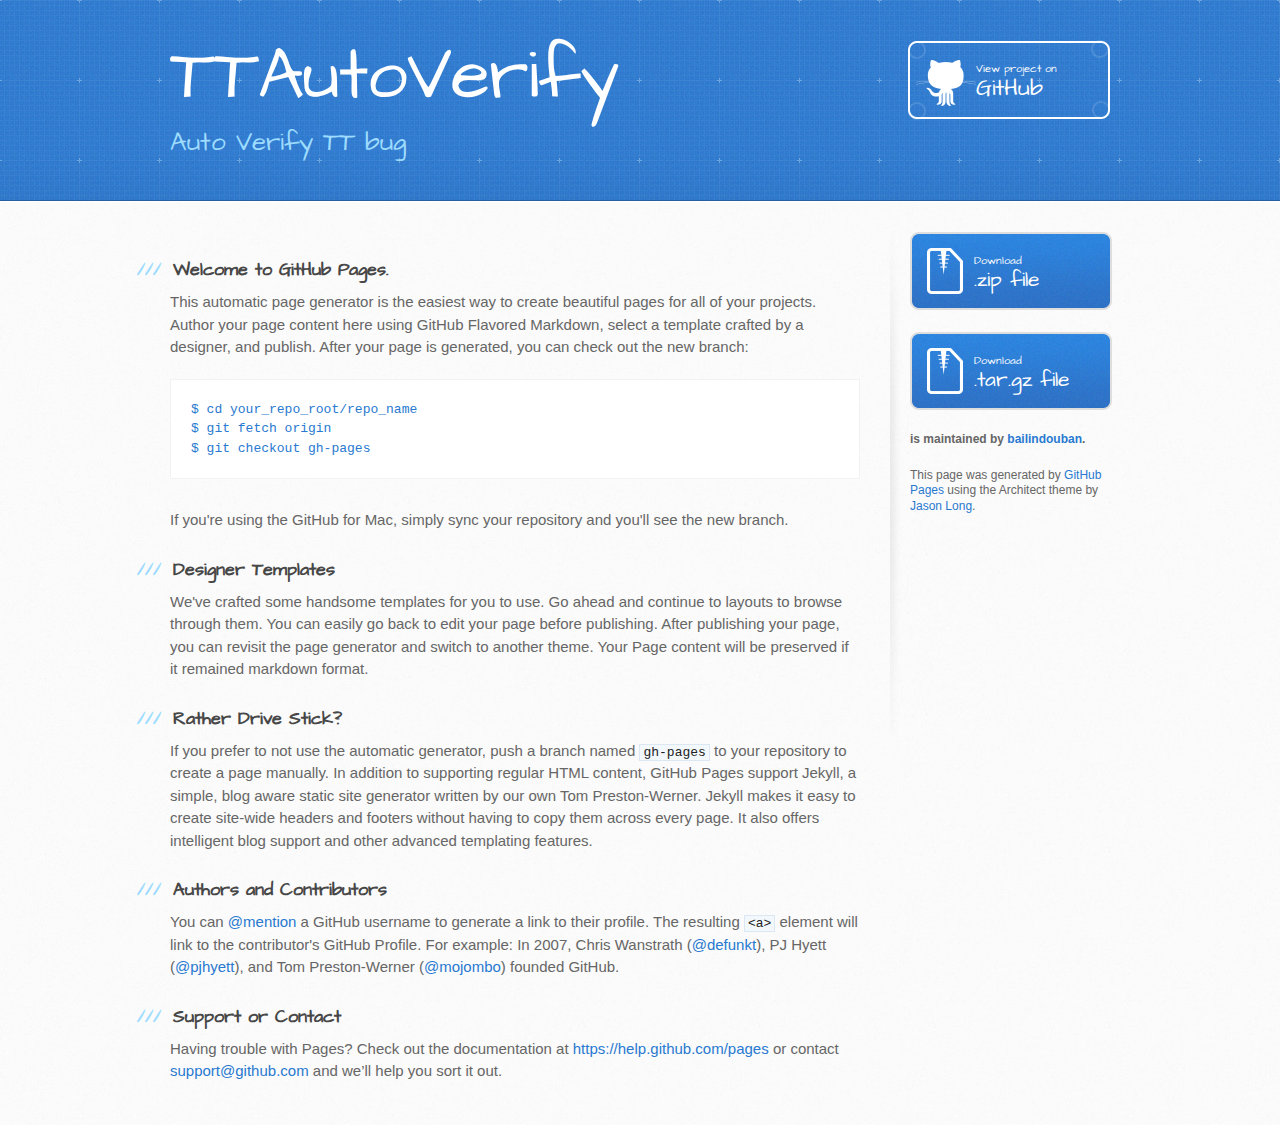
<file: index.html>
<!DOCTYPE html>
<html>
  <head>
    <meta charset='utf-8'>
    <meta http-equiv="X-UA-Compatible" content="chrome=1">
    <meta name="viewport" content="width=device-width, initial-scale=1, maximum-scale=1">
    <link href='https://fonts.googleapis.com/css?family=Architects+Daughter' rel='stylesheet' type='text/css'>
    <link rel="stylesheet" type="text/css" href="stylesheets/stylesheet.css" media="screen">
    <link rel="stylesheet" type="text/css" href="stylesheets/pygment_trac.css" media="screen">
    <link rel="stylesheet" type="text/css" href="stylesheets/print.css" media="print">

    <!--[if lt IE 9]>
    <script src="//html5shiv.googlecode.com/svn/trunk/html5.js"></script>
    <![endif]-->

    <title>TTAutoVerify by bailindouban</title>
  </head>

  <body>
    <header>
      <div class="inner">
        <h1>TTAutoVerify</h1>
        <h2>Auto Verify TT bug</h2>
        <a href="https://github.com/bailindouban/TTAutoVerify" class="button"><small>View project on</small> GitHub</a>
      </div>
    </header>

    <div id="content-wrapper">
      <div class="inner clearfix">
        <section id="main-content">
          <h3>
<a id="welcome-to-github-pages" class="anchor" href="#welcome-to-github-pages" aria-hidden="true"><span class="octicon octicon-link"></span></a>Welcome to GitHub Pages.</h3>

<p>This automatic page generator is the easiest way to create beautiful pages for all of your projects. Author your page content here using GitHub Flavored Markdown, select a template crafted by a designer, and publish. After your page is generated, you can check out the new branch:</p>

<pre><code>$ cd your_repo_root/repo_name
$ git fetch origin
$ git checkout gh-pages
</code></pre>

<p>If you're using the GitHub for Mac, simply sync your repository and you'll see the new branch.</p>

<h3>
<a id="designer-templates" class="anchor" href="#designer-templates" aria-hidden="true"><span class="octicon octicon-link"></span></a>Designer Templates</h3>

<p>We've crafted some handsome templates for you to use. Go ahead and continue to layouts to browse through them. You can easily go back to edit your page before publishing. After publishing your page, you can revisit the page generator and switch to another theme. Your Page content will be preserved if it remained markdown format.</p>

<h3>
<a id="rather-drive-stick" class="anchor" href="#rather-drive-stick" aria-hidden="true"><span class="octicon octicon-link"></span></a>Rather Drive Stick?</h3>

<p>If you prefer to not use the automatic generator, push a branch named <code>gh-pages</code> to your repository to create a page manually. In addition to supporting regular HTML content, GitHub Pages support Jekyll, a simple, blog aware static site generator written by our own Tom Preston-Werner. Jekyll makes it easy to create site-wide headers and footers without having to copy them across every page. It also offers intelligent blog support and other advanced templating features.</p>

<h3>
<a id="authors-and-contributors" class="anchor" href="#authors-and-contributors" aria-hidden="true"><span class="octicon octicon-link"></span></a>Authors and Contributors</h3>

<p>You can <a href="https://github.com/blog/821" class="user-mention">@mention</a> a GitHub username to generate a link to their profile. The resulting <code>&lt;a&gt;</code> element will link to the contributor's GitHub Profile. For example: In 2007, Chris Wanstrath (<a href="https://github.com/defunkt" class="user-mention">@defunkt</a>), PJ Hyett (<a href="https://github.com/pjhyett" class="user-mention">@pjhyett</a>), and Tom Preston-Werner (<a href="https://github.com/mojombo" class="user-mention">@mojombo</a>) founded GitHub.</p>

<h3>
<a id="support-or-contact" class="anchor" href="#support-or-contact" aria-hidden="true"><span class="octicon octicon-link"></span></a>Support or Contact</h3>

<p>Having trouble with Pages? Check out the documentation at <a href="https://help.github.com/pages">https://help.github.com/pages</a> or contact <a href="mailto:support@github.com">support@github.com</a> and we’ll help you sort it out.</p>
        </section>

        <aside id="sidebar">
          <a href="https://github.com/bailindouban/TTAutoVerify/zipball/master" class="button">
            <small>Download</small>
            .zip file
          </a>
          <a href="https://github.com/bailindouban/TTAutoVerify/tarball/master" class="button">
            <small>Download</small>
            .tar.gz file
          </a>

          <p class="repo-owner"><a href="https://github.com/bailindouban/TTAutoVerify"></a> is maintained by <a href="https://github.com/bailindouban">bailindouban</a>.</p>

          <p>This page was generated by <a href="https://pages.github.com">GitHub Pages</a> using the Architect theme by <a href="https://twitter.com/jasonlong">Jason Long</a>.</p>
        </aside>
      </div>
    </div>

  
  </body>
</html>
</file>
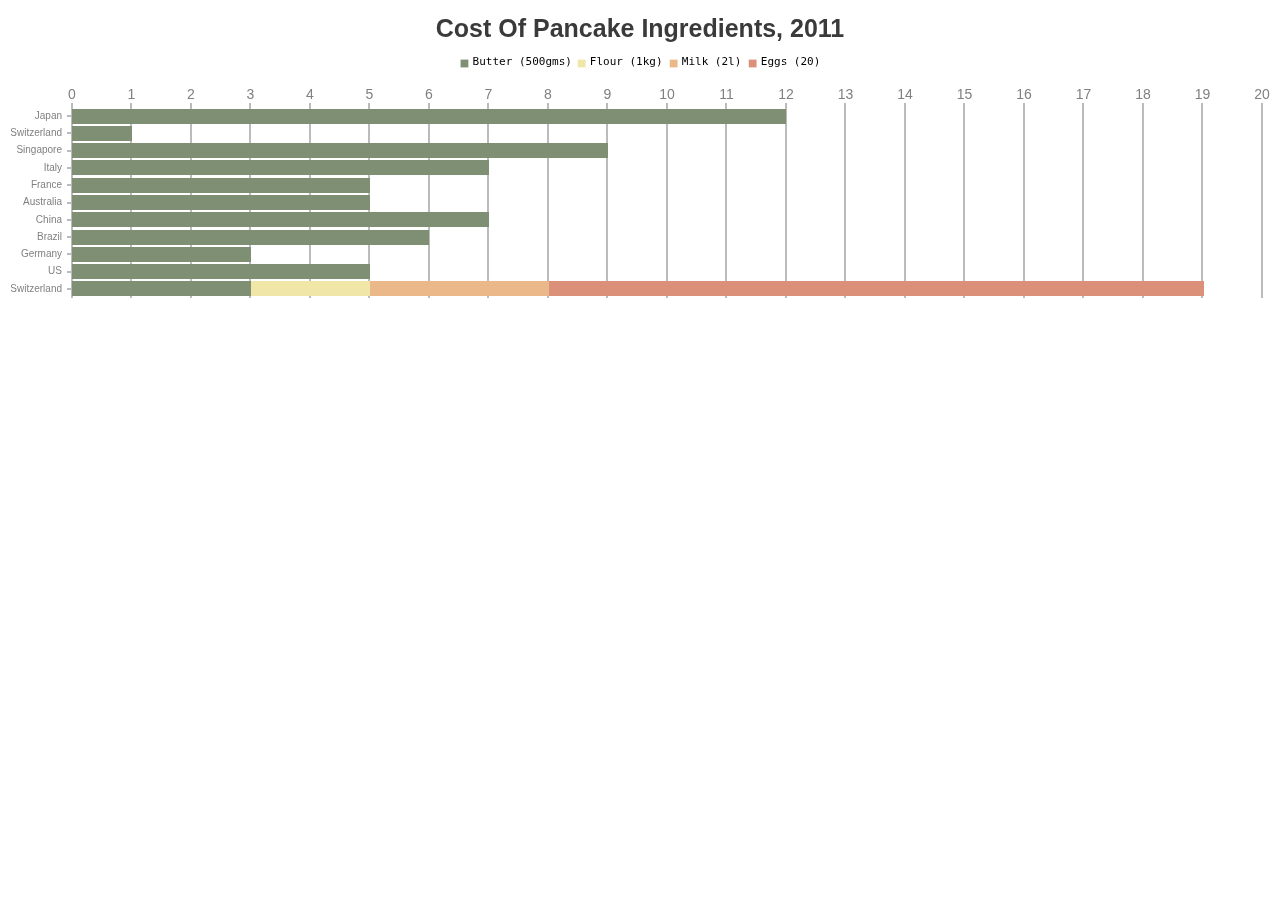
<file: front_pages/web/TT_Close_Bug_for_our_team/WebRoot/test.html>
<!DOCTYPE HTML>
<html>

<head>  
	<script type="text/javascript">
	window.onload = function () {
		var chart = new CanvasJS.Chart("chartContainer", {

			title:{
				text:"Cost Of Pancake Ingredients, 2011"
			},
			axisX:{
              	interval: 1,
				labelFontSize: 10,
				lineThickness: 0
			},
			axisY2:{
				interval: 1,
				valueFormatString: "0",
                lineThickness: 0				
			},
			toolTip: {
				shared: true
			},
			legend:{
				verticalAlign: "top",
				horizontalAlign: "center"

			},

			data: [
			{     
				type: "stackedBar",
				showInLegend: true,
				name: "Butter (500gms)",
				axisYType: "secondary",
				color: "#7E8F74",
				dataPoints: [
				
				{y: 3, label: "India"},
				{y: 5, label: "US" },
				{y: 3, label: "Germany"   },			
				{y: 6, label: "Brazil"  },			
				{y: 7, label: "China"  },
				{y: 5, label: "Australia"  },
				{y: 5, label: "France"  },
				{y: 7, label: "Italy"  },
				{y: 9, label: "Singapore"  },
				{y: 1, label: "Switzerland"  },
				{y: 12, label: "Japan"  }
				]
			},
			{     
				type: "stackedBar",
				showInLegend: true,
				name: "Flour (1kg)",
				axisYType: "secondary",
				color: "#F0E6A7",
				dataPoints: [
				{y: 2, label: "Switzerland"  }
				]
			},
			{     
				type: "stackedBar",
				showInLegend: true,
				name: "Milk (2l)",
				axisYType: "secondary",
				color: "#EBB88A",
				dataPoints: [
				{y: 3, label: "Switzerland"  }
				]
			},
			{
				type: "stackedBar",
				showInLegend: true,
				name: "Eggs (20)",
				axisYType: "secondary",
				color:"#DB9079",
				dataPoints: [
				{y: 11, label: "Switzerland"  }
				]
			}

			]
		});

chart.render();
};
</script>
<script type="text/javascript" src="jQuery/canvasjs.min.js"></script>
</head>
<body>
	<div id="chartContainer" style="height: 300px; width: 100%;">
	</div>
</body>

</html>
</file>
<file: stylesheets/pygment_trac.css>
.highlight  { background: #ffffff; }
.highlight .c { color: #999988; font-style: italic } /* Comment */
.highlight .err { color: #a61717; background-color: #e3d2d2 } /* Error */
.highlight .k { font-weight: bold } /* Keyword */
.highlight .o { font-weight: bold } /* Operator */
.highlight .cm { color: #999988; font-style: italic } /* Comment.Multiline */
.highlight .cp { color: #999999; font-weight: bold } /* Comment.Preproc */
.highlight .c1 { color: #999988; font-style: italic } /* Comment.Single */
.highlight .cs { color: #999999; font-weight: bold; font-style: italic } /* Comment.Special */
.highlight .gd { color: #000000; background-color: #ffdddd } /* Generic.Deleted */
.highlight .gd .x { color: #000000; background-color: #ffaaaa } /* Generic.Deleted.Specific */
.highlight .ge { font-style: italic } /* Generic.Emph */
.highlight .gr { color: #aa0000 } /* Generic.Error */
.highlight .gh { color: #999999 } /* Generic.Heading */
.highlight .gi { color: #000000; background-color: #ddffdd } /* Generic.Inserted */
.highlight .gi .x { color: #000000; background-color: #aaffaa } /* Generic.Inserted.Specific */
.highlight .go { color: #888888 } /* Generic.Output */
.highlight .gp { color: #555555 } /* Generic.Prompt */
.highlight .gs { font-weight: bold } /* Generic.Strong */
.highlight .gu { color: #800080; font-weight: bold; } /* Generic.Subheading */
.highlight .gt { color: #aa0000 } /* Generic.Traceback */
.highlight .kc { font-weight: bold } /* Keyword.Constant */
.highlight .kd { font-weight: bold } /* Keyword.Declaration */
.highlight .kn { font-weight: bold } /* Keyword.Namespace */
.highlight .kp { font-weight: bold } /* Keyword.Pseudo */
.highlight .kr { font-weight: bold } /* Keyword.Reserved */
.highlight .kt { color: #445588; font-weight: bold } /* Keyword.Type */
.highlight .m { color: #009999 } /* Literal.Number */
.highlight .s { color: #d14 } /* Literal.String */
.highlight .na { color: #008080 } /* Name.Attribute */
.highlight .nb { color: #0086B3 } /* Name.Builtin */
.highlight .nc { color: #445588; font-weight: bold } /* Name.Class */
.highlight .no { color: #008080 } /* Name.Constant */
.highlight .ni { color: #800080 } /* Name.Entity */
.highlight .ne { color: #990000; font-weight: bold } /* Name.Exception */
.highlight .nf { color: #990000; font-weight: bold } /* Name.Function */
.highlight .nn { color: #555555 } /* Name.Namespace */
.highlight .nt { color: #000080 } /* Name.Tag */
.highlight .nv { color: #008080 } /* Name.Variable */
.highlight .ow { font-weight: bold } /* Operator.Word */
.highlight .w { color: #bbbbbb } /* Text.Whitespace */
.highlight .mf { color: #009999 } /* Literal.Number.Float */
.highlight .mh { color: #009999 } /* Literal.Number.Hex */
.highlight .mi { color: #009999 } /* Literal.Number.Integer */
.highlight .mo { color: #009999 } /* Literal.Number.Oct */
.highlight .sb { color: #d14 } /* Literal.String.Backtick */
.highlight .sc { color: #d14 } /* Literal.String.Char */
.highlight .sd { color: #d14 } /* Literal.String.Doc */
.highlight .s2 { color: #d14 } /* Literal.String.Double */
.highlight .se { color: #d14 } /* Literal.String.Escape */
.highlight .sh { color: #d14 } /* Literal.String.Heredoc */
.highlight .si { color: #d14 } /* Literal.String.Interpol */
.highlight .sx { color: #d14 } /* Literal.String.Other */
.highlight .sr { color: #009926 } /* Literal.String.Regex */
.highlight .s1 { color: #d14 } /* Literal.String.Single */
.highlight .ss { color: #990073 } /* Literal.String.Symbol */
.highlight .bp { color: #999999 } /* Name.Builtin.Pseudo */
.highlight .vc { color: #008080 } /* Name.Variable.Class */
.highlight .vg { color: #008080 } /* Name.Variable.Global */
.highlight .vi { color: #008080 } /* Name.Variable.Instance */
.highlight .il { color: #009999 } /* Literal.Number.Integer.Long */

.type-csharp .highlight .k { color: #0000FF }
.type-csharp .highlight .kt { color: #0000FF }
.type-csharp .highlight .nf { color: #000000; font-weight: normal }
.type-csharp .highlight .nc { color: #2B91AF }
.type-csharp .highlight .nn { color: #000000 }
.type-csharp .highlight .s { color: #A31515 }
.type-csharp .highlight .sc { color: #A31515 }
</file>
<file: stylesheets/print.css>
html, body, div, span, applet, object, iframe,
h1, h2, h3, h4, h5, h6, p, blockquote, pre,
a, abbr, acronym, address, big, cite, code,
del, dfn, em, img, ins, kbd, q, s, samp,
small, strike, strong, sub, sup, tt, var,
b, u, i, center,
dl, dt, dd, ol, ul, li,
fieldset, form, label, legend,
table, caption, tbody, tfoot, thead, tr, th, td,
article, aside, canvas, details, embed,
figure, figcaption, footer, header, hgroup,
menu, nav, output, ruby, section, summary,
time, mark, audio, video {
  padding: 0;
  margin: 0;
  font: inherit;
  font-size: 100%;
  vertical-align: baseline;
  border: 0;
}
/* HTML5 display-role reset for older browsers */
article, aside, details, figcaption, figure,
footer, header, hgroup, menu, nav, section {
  display: block;
}
body {
  line-height: 1;
}
ol, ul {
  list-style: none;
}
blockquote, q {
  quotes: none;
}
blockquote:before, blockquote:after,
q:before, q:after {
  content: '';
  content: none;
}
table {
  border-spacing: 0;
  border-collapse: collapse;
}
body {
  font-family: 'Helvetica Neue', Helvetica, Arial, serif;
  font-size: 13px;
  line-height: 1.5;
  color: #000;
}

a {
  font-weight: bold;
  color: #d5000d;
}

header {
  padding-top: 35px;
  padding-bottom: 10px;
}

header h1 {
  font-size: 48px;
  font-weight: bold;
  line-height: 1.2;
  color: #303030;
  letter-spacing: -1px;
}

header h2 {
  font-size: 24px;
  font-weight: normal;
  line-height: 1.3;
  color: #aaa;
  letter-spacing: -1px;
}
#downloads {
  display: none;
}
#main_content {
  padding-top: 20px;
}

code, pre {
  margin-bottom: 30px;
  font-family: Monaco, "Bitstream Vera Sans Mono", "Lucida Console", Terminal;
  font-size: 12px;
  color: #222;
}

code {
  padding: 0 3px;
}

pre {
  padding: 20px;
  overflow: auto;
  border: solid 1px #ddd;
}
pre code {
  padding: 0;
}

ul, ol, dl {
  margin-bottom: 20px;
}


/* COMMON STYLES */

table {
  width: 100%;
  border: 1px solid #ebebeb;
}

th {
  font-weight: 500;
}

td {
  font-weight: 300;
  text-align: center;
  border: 1px solid #ebebeb;
}

form {
  padding: 20px;
  background: #f2f2f2;

}


/* GENERAL ELEMENT TYPE STYLES */

h1 {
  font-size: 2.8em;
}

h2 {
  margin-bottom: 8px;
  font-size: 22px;
  font-weight: bold;
  color: #303030;
}

h3 {
  margin-bottom: 8px;
  font-size: 18px;
  font-weight: bold;
  color: #d5000d;
}

h4 {
  font-size: 16px;
  font-weight: bold;
  color: #303030;
}

h5 {
  font-size: 1em;
  color: #303030;
}

h6 {
  font-size: .8em;
  color: #303030;
}

p {
  margin-bottom: 20px;
  font-weight: 300;
}

a {
  text-decoration: none;
}

p a {
  font-weight: 400;
}

blockquote {
  padding: 0 0 0 30px;
  margin-bottom: 20px;
  font-size: 1.6em;
  border-left: 10px solid #e9e9e9;
}

ul li {
  padding-left: 20px;
  list-style-position: inside;
  list-style: disc;
}

ol li {
  padding-left: 3px;
  list-style-position: inside;
  list-style: decimal;
}

dl dd {
  font-style: italic;
  font-weight: 100;
}

footer {
  padding-top: 20px;
  padding-bottom: 30px;
  margin-top: 40px;
  font-size: 13px;
  color: #aaa;
}

footer a {
  color: #666;
}

/* MISC */
.clearfix:after {
  display: block;
  height: 0;
  clear: both;
  visibility: hidden;
  content: '.';
}

.clearfix {display: inline-block;}
* html .clearfix {height: 1%;}
.clearfix {display: block;}
</file>
<file: stylesheets/stylesheet.css>
/*! normalize.css v3.0.2 | MIT License | git.io/normalize */

/**
 * 1. Set default font family to sans-serif.
 * 2. Prevent iOS text size adjust after orientation change, without disabling
 *    user zoom.
 */

html {
  font-family: sans-serif; /* 1 */
  -webkit-text-size-adjust: 100%; /* 2 */
  -ms-text-size-adjust: 100%; /* 2 */
}

/**
 * Remove default margin.
 */

body {
  margin: 0;
}

/* HTML5 display definitions
   ========================================================================== */

/**
 * Correct `block` display not defined for any HTML5 element in IE 8/9.
 * Correct `block` display not defined for `details` or `summary` in IE 10/11
 * and Firefox.
 * Correct `block` display not defined for `main` in IE 11.
 */

article,
aside,
details,
figcaption,
figure,
footer,
header,
hgroup,
main,
menu,
nav,
section,
summary {
  display: block;
}

/**
 * 1. Correct `inline-block` display not defined in IE 8/9.
 * 2. Normalize vertical alignment of `progress` in Chrome, Firefox, and Opera.
 */

audio,
canvas,
progress,
video {
  display: inline-block; /* 1 */
  vertical-align: baseline; /* 2 */
}

/**
 * Prevent modern browsers from displaying `audio` without controls.
 * Remove excess height in iOS 5 devices.
 */

audio:not([controls]) {
  display: none;
  height: 0;
}

/**
 * Address `[hidden]` styling not present in IE 8/9/10.
 * Hide the `template` element in IE 8/9/11, Safari, and Firefox < 22.
 */

[hidden],
template {
  display: none;
}

/* Links
   ========================================================================== */

/**
 * Remove the gray background color from active links in IE 10.
 */

a {
  background-color: transparent;
}

/**
 * Improve readability when focused and also mouse hovered in all browsers.
 */

a:active,
a:hover {
  outline: 0;
}

/* Text-level semantics
   ========================================================================== */

/**
 * Address styling not present in IE 8/9/10/11, Safari, and Chrome.
 */

abbr[title] {
  border-bottom: 1px dotted;
}

/**
 * Address style set to `bolder` in Firefox 4+, Safari, and Chrome.
 */

b,
strong {
  font-weight: bold;
}

/**
 * Address styling not present in Safari and Chrome.
 */

dfn {
  font-style: italic;
}

/**
 * Address variable `h1` font-size and margin within `section` and `article`
 * contexts in Firefox 4+, Safari, and Chrome.
 */

h1 {
  margin: 0.67em 0;
  font-size: 2em;
}

/**
 * Address styling not present in IE 8/9.
 */

mark {
  color: #000;
  background: #ff0;
}

/**
 * Address inconsistent and variable font size in all browsers.
 */

small {
  font-size: 80%;
}

/**
 * Prevent `sub` and `sup` affecting `line-height` in all browsers.
 */

sub,
sup {
  position: relative;
  font-size: 75%;
  line-height: 0;
  vertical-align: baseline;
}

sup {
  top: -0.5em;
}

sub {
  bottom: -0.25em;
}

/* Embedded content
   ========================================================================== */

/**
 * Remove border when inside `a` element in IE 8/9/10.
 */

img {
  border: 0;
}

/**
 * Correct overflow not hidden in IE 9/10/11.
 */

svg:not(:root) {
  overflow: hidden;
}

/* Grouping content
   ========================================================================== */

/**
 * Address margin not present in IE 8/9 and Safari.
 */

figure {
  margin: 1em 40px;
}

/**
 * Address differences between Firefox and other browsers.
 */

hr {
  height: 0;
  -moz-box-sizing: content-box;
  box-sizing: content-box;
}

/**
 * Contain overflow in all browsers.
 */

pre {
  overflow: auto;
}

/**
 * Address odd `em`-unit font size rendering in all browsers.
 */

code,
kbd,
pre,
samp {
  font-family: monospace, monospace;
  font-size: 1em;
}

/* Forms
   ========================================================================== */

/**
 * Known limitation: by default, Chrome and Safari on OS X allow very limited
 * styling of `select`, unless a `border` property is set.
 */

/**
 * 1. Correct color not being inherited.
 *    Known issue: affects color of disabled elements.
 * 2. Correct font properties not being inherited.
 * 3. Address margins set differently in Firefox 4+, Safari, and Chrome.
 */

button,
input,
optgroup,
select,
textarea {
  margin: 0; /* 3 */
  font: inherit; /* 2 */
  color: inherit; /* 1 */
}

/**
 * Address `overflow` set to `hidden` in IE 8/9/10/11.
 */

button {
  overflow: visible;
}

/**
 * Address inconsistent `text-transform` inheritance for `button` and `select`.
 * All other form control elements do not inherit `text-transform` values.
 * Correct `button` style inheritance in Firefox, IE 8/9/10/11, and Opera.
 * Correct `select` style inheritance in Firefox.
 */

button,
select {
  text-transform: none;
}

/**
 * 1. Avoid the WebKit bug in Android 4.0.* where (2) destroys native `audio`
 *    and `video` controls.
 * 2. Correct inability to style clickable `input` types in iOS.
 * 3. Improve usability and consistency of cursor style between image-type
 *    `input` and others.
 */

button,
html input[type="button"], /* 1 */
input[type="reset"],
input[type="submit"] {
  -webkit-appearance: button; /* 2 */
  cursor: pointer; /* 3 */
}

/**
 * Re-set default cursor for disabled elements.
 */

button[disabled],
html input[disabled] {
  cursor: default;
}

/**
 * Remove inner padding and border in Firefox 4+.
 */

button::-moz-focus-inner,
input::-moz-focus-inner {
  padding: 0;
  border: 0;
}

/**
 * Address Firefox 4+ setting `line-height` on `input` using `!important` in
 * the UA stylesheet.
 */

input {
  line-height: normal;
}

/**
 * It's recommended that you don't attempt to style these elements.
 * Firefox's implementation doesn't respect box-sizing, padding, or width.
 *
 * 1. Address box sizing set to `content-box` in IE 8/9/10.
 * 2. Remove excess padding in IE 8/9/10.
 */

input[type="checkbox"],
input[type="radio"] {
  box-sizing: border-box; /* 1 */
  padding: 0; /* 2 */
}

/**
 * Fix the cursor style for Chrome's increment/decrement buttons. For certain
 * `font-size` values of the `input`, it causes the cursor style of the
 * decrement button to change from `default` to `text`.
 */

input[type="number"]::-webkit-inner-spin-button,
input[type="number"]::-webkit-outer-spin-button {
  height: auto;
}

/**
 * 1. Address `appearance` set to `searchfield` in Safari and Chrome.
 * 2. Address `box-sizing` set to `border-box` in Safari and Chrome
 *    (include `-moz` to future-proof).
 */

input[type="search"] {
  -webkit-box-sizing: content-box; /* 2 */
  -moz-box-sizing: content-box;
  box-sizing: content-box;
  -webkit-appearance: textfield; /* 1 */
}

/**
 * Remove inner padding and search cancel button in Safari and Chrome on OS X.
 * Safari (but not Chrome) clips the cancel button when the search input has
 * padding (and `textfield` appearance).
 */

input[type="search"]::-webkit-search-cancel-button,
input[type="search"]::-webkit-search-decoration {
  -webkit-appearance: none;
}

/**
 * Define consistent border, margin, and padding.
 */

fieldset {
  padding: 0.35em 0.625em 0.75em;
  margin: 0 2px;
  border: 1px solid #c0c0c0;
}

/**
 * 1. Correct `color` not being inherited in IE 8/9/10/11.
 * 2. Remove padding so people aren't caught out if they zero out fieldsets.
 */

legend {
  padding: 0; /* 2 */
  border: 0; /* 1 */
}

/**
 * Remove default vertical scrollbar in IE 8/9/10/11.
 */

textarea {
  overflow: auto;
}

/**
 * Don't inherit the `font-weight` (applied by a rule above).
 * NOTE: the default cannot safely be changed in Chrome and Safari on OS X.
 */

optgroup {
  font-weight: bold;
}

/* Tables
   ========================================================================== */

/**
 * Remove most spacing between table cells.
 */

table {
  border-spacing: 0;
  border-collapse: collapse;
}

td,
th {
  padding: 0;
}

/* LAYOUT STYLES */
body {
  font-family: 'Helvetica Neue', Helvetica, Arial, serif;
  font-size: 15px;
  font-weight: 400;
  line-height: 1.5;
  color: #666;
  background: #fafafa url(../images/body-bg.jpg) 0 0 repeat;
}

p {
  margin-top: 0;
}

a {
  color: #2879d0;
}
a:hover {
  color: #2268b2;
}

header {
  padding-top: 40px;
  padding-bottom: 40px;
  font-family: 'Architects Daughter', 'Helvetica Neue', Helvetica, Arial, serif;
  background: #2e7bcf url(../images/header-bg.jpg) 0 0 repeat-x;
  border-bottom: solid 1px #275da1;
}

header h1 {
  width: 540px;
  margin-top: 0;
  margin-bottom: 0.2em;
  font-size: 72px;
  font-weight: normal;
  line-height: 1;
  color: #fff;
  letter-spacing: -1px;
}

header h2 {
  width: 540px;
  margin-top: 0;
  margin-bottom: 0;
  font-size: 26px;
  font-weight: normal;
  line-height: 1.3;
  color: #9ddcff;
  letter-spacing: 0;
}

.inner {
  position: relative;
  width: 940px;
  margin: 0 auto;
}

#content-wrapper {
  padding-top: 30px;
  border-top: solid 1px #fff;
}

#main-content {
  float: left;
  width: 690px;
}

#main-content img {
  max-width: 100%;
}

aside#sidebar {
  float: right;
  width: 200px;
  min-height: 504px;
  padding-left: 20px;
  font-size: 12px;
  line-height: 1.3;
  background: transparent url(../images/sidebar-bg.jpg) 0 0 no-repeat;
}

aside#sidebar p.repo-owner,
aside#sidebar p.repo-owner a {
  font-weight: bold;
}

#downloads {
  margin-bottom: 40px;
}

a.button {
  width: 134px;
  height: 58px;
  padding-top: 22px;
  padding-left: 68px;
  font-family: 'Architects Daughter', 'Helvetica Neue', Helvetica, Arial, serif;
  font-size: 23px;
  line-height: 1.2;
  color: #fff;
}
a.button small {
  display: block;
  font-size: 11px;
}
header a.button {
  position: absolute;
  top: 0;
  right: 0;
  background: transparent url(../images/github-button.png) 0 0 no-repeat;
}
aside a.button {
  display: block;
  width: 138px;
  padding-left: 64px;
  margin-bottom: 20px;
  font-size: 21px;
  background: transparent url(../images/download-button.png) 0 0 no-repeat;
}

code, pre {
  margin-bottom: 30px;
  font-family: Monaco, "Bitstream Vera Sans Mono", "Lucida Console", Terminal, monospace;
  font-size: 13px;
  color: #222;
}

code {
  padding: 0 3px;
  background-color: #f2f8fc;
  border: solid 1px #dbe7f3;
}

pre {
  padding: 20px;
  overflow: auto;
  text-shadow: none;
  background: #fff;
  border: solid 1px #f2f2f2;
}
pre code {
  padding: 0;
  color: #2879d0;
  background-color: #fff;
  border: none;
}

ul, ol, dl {
  margin-bottom: 20px;
}


/* COMMON STYLES */

hr {
  height: 0;
  margin-top: 1em;
  margin-bottom: 1em;
  border: 0;
  border-top: solid 1px #ddd;
}

table {
  width: 100%;
  border: 1px solid #ebebeb;
}

th {
  font-weight: 500;
}

td {
  font-weight: 300;
  text-align: center;
  border: 1px solid #ebebeb;
}

form {
  padding: 20px;
  background: #f2f2f2;

}


/* GENERAL ELEMENT TYPE STYLES */

#main-content h1 {
  margin-top: 0;
  margin-bottom: 0;
  font-family: 'Architects Daughter', 'Helvetica Neue', Helvetica, Arial, serif;
  font-size: 2.8em;
  font-weight: normal;
  color: #474747;
  text-indent: 6px;
  letter-spacing: -1px;
}

#main-content h1:before {
  padding-right: 0.3em;
  margin-left: -0.9em;
  color: #9ddcff;
  content: "/";
}

#main-content h2 {
  margin-bottom: 8px;
  font-family: 'Architects Daughter', 'Helvetica Neue', Helvetica, Arial, serif;
  font-size: 22px;
  font-weight: bold;
  color: #474747;
  text-indent: 4px;
}
#main-content h2:before {
  padding-right: 0.3em;
  margin-left: -1.5em;
  content: "//";
  color: #9ddcff;
}

#main-content h3 {
  margin-top: 24px;
  margin-bottom: 8px;
  font-family: 'Architects Daughter', 'Helvetica Neue', Helvetica, Arial, serif;
  font-size: 18px;
  font-weight: bold;
  color: #474747;
  text-indent: 3px;
}

#main-content h3:before {
  padding-right: 0.3em;
  margin-left: -2em;
  content: "///";
  color: #9ddcff;
}

#main-content h4 {
  margin-bottom: 8px;
  font-family: 'Architects Daughter', 'Helvetica Neue', Helvetica, Arial, serif;
  font-size: 15px;
  font-weight: bold;
  color: #474747;
  text-indent: 3px;
}

h4:before {
  padding-right: 0.3em;
  margin-left: -2.8em;
  content: "////";
  color: #9ddcff;
}

#main-content h5 {
  margin-bottom: 8px;
  font-family: 'Architects Daughter', 'Helvetica Neue', Helvetica, Arial, serif;
  font-size: 14px;
  color: #474747;
  text-indent: 3px;
}
h5:before {
  padding-right: 0.3em;
  margin-left: -3.2em;
  content: "/////";
  color: #9ddcff;
}

#main-content h6 {
  margin-bottom: 8px;
  font-family: 'Architects Daughter', 'Helvetica Neue', Helvetica, Arial, serif;
  font-size: .8em;
  color: #474747;
  text-indent: 3px;
}
h6:before {
  padding-right: 0.3em;
  margin-left: -3.7em;
  content: "//////";
  color: #9ddcff;
}

p {
  margin-bottom: 20px;
}

a {
  text-decoration: none;
}

p a {
  font-weight: 400;
}

blockquote {
  padding: 0 0 0 30px;
  margin-bottom: 20px;
  font-size: 1.6em;
  border-left: 10px solid #e9e9e9;
}

ul {
  list-style-position: inside;
  list-style: disc;
  padding-left: 20px;
}

ol {
  list-style-position: inside;
  list-style: decimal;
  padding-left: 3px;
}

dl dd {
  font-style: italic;
  font-weight: 100;
}

footer {
  padding-top: 20px;
  padding-bottom: 30px;
  margin-top: 40px;
  font-size: 13px;
  color: #aaa;
  background: transparent url('../images/hr.png') 0 0 no-repeat;
}

footer a {
  color: #666;
}
footer a:hover {
  color: #444;
}

/* MISC */
.clearfix:after {
  display: block;
  height: 0;
  clear: both;
  visibility: hidden;
  content: '.';
}

.clearfix {display: inline-block;}
* html .clearfix {height: 1%;}
.clearfix {display: block;}

/* #Media Queries
================================================== */

/* Smaller than standard 960 (devices and browsers) */
@media only screen and (max-width: 959px) { }

/* Tablet Portrait size to standard 960 (devices and browsers) */
@media only screen and (min-width: 768px) and (max-width: 959px) {
  .inner {
    width: 740px;
  }
  header h1, header h2 {
    width: 340px;
  }
  header h1 {
    font-size: 60px;
  }
  header h2 {
    font-size: 30px;
  }
  #main-content {
    width: 490px;
  }
  #main-content h1:before,
  #main-content h2:before,
  #main-content h3:before,
  #main-content h4:before,
  #main-content h5:before,
  #main-content h6:before {
    padding-right: 0;
    margin-left: 0;
    content: none;
  }
}

/* All Mobile Sizes (devices and browser) */
@media only screen and (max-width: 767px) {
  .inner {
    width: 93%;
  }
  header {
    padding: 20px 0;
  }
  header .inner {
    position: relative;
  }
  header h1, header h2 {
    width: 100%;
  }
  header h1 {
    font-size: 48px;
  }
  header h2 {
    font-size: 24px;
  }
  header a.button {
    position: relative;
    display: inline-block;
    width: auto;
    height: auto;
    padding: 5px 10px;
    margin-top: 15px;
    font-size: 13px;
    line-height: 1;
    color: #2879d0;
    text-align: center;
    background-color: #9ddcff;
    background-image: none;
    border-radius: 5px;
    -moz-border-radius: 5px;
    -webkit-border-radius: 5px;
  }
  header a.button small {
    display: inline;
    font-size: 13px;
  }
  #main-content,
  aside#sidebar {
    float: none;
    width: 100% ! important;
  }
  aside#sidebar {
    min-height: 0;
    padding: 20px 0;
    margin-top: 20px;
    background-image: none;
    border-top: solid 1px #ddd;
  }
  aside#sidebar a.button {
    display: none;
  }
  #main-content h1:before,
  #main-content h2:before,
  #main-content h3:before,
  #main-content h4:before,
  #main-content h5:before,
  #main-content h6:before {
    padding-right: 0;
    margin-left: 0;
    content: none;
  }
}

/* Mobile Landscape Size to Tablet Portrait (devices and browsers) */
@media only screen and (min-width: 480px) and (max-width: 767px) { }

/* Mobile Portrait Size to Mobile Landscape Size (devices and browsers) */
@media only screen and (max-width: 479px) { }
</file>
